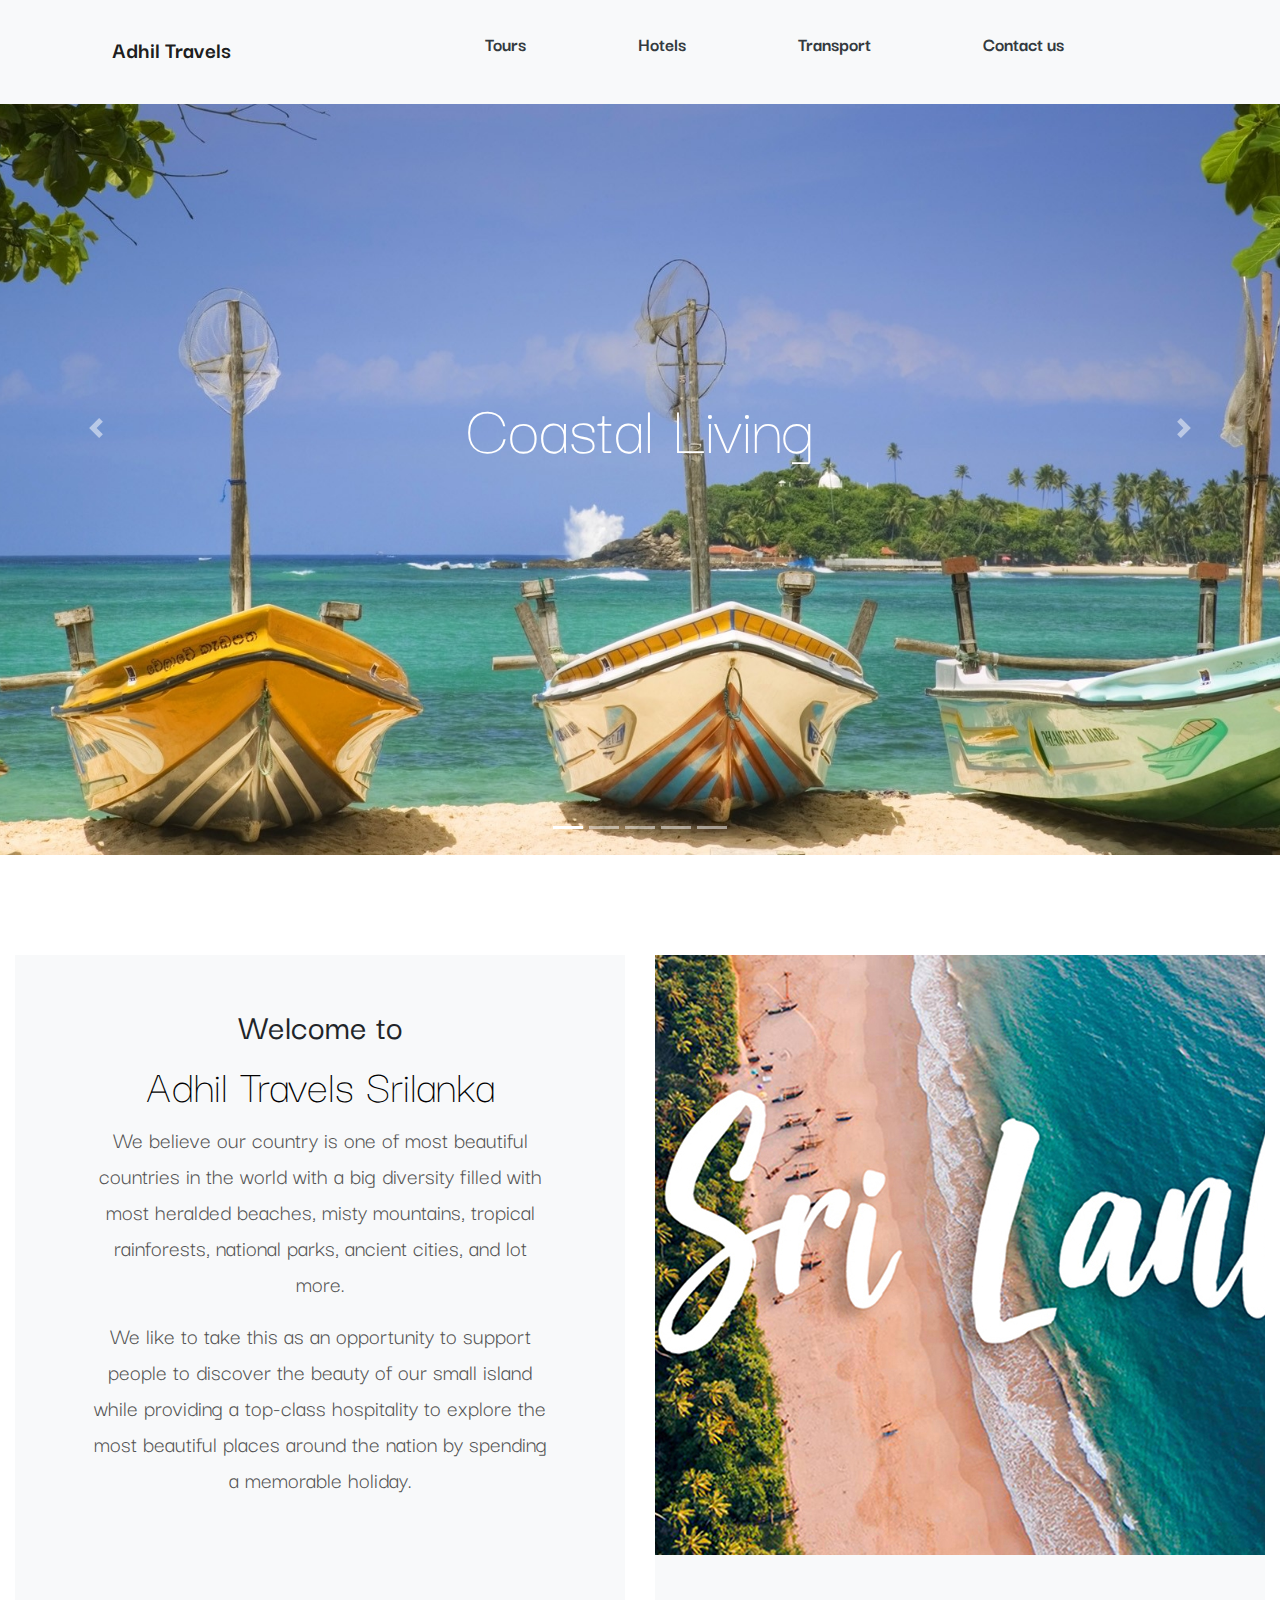
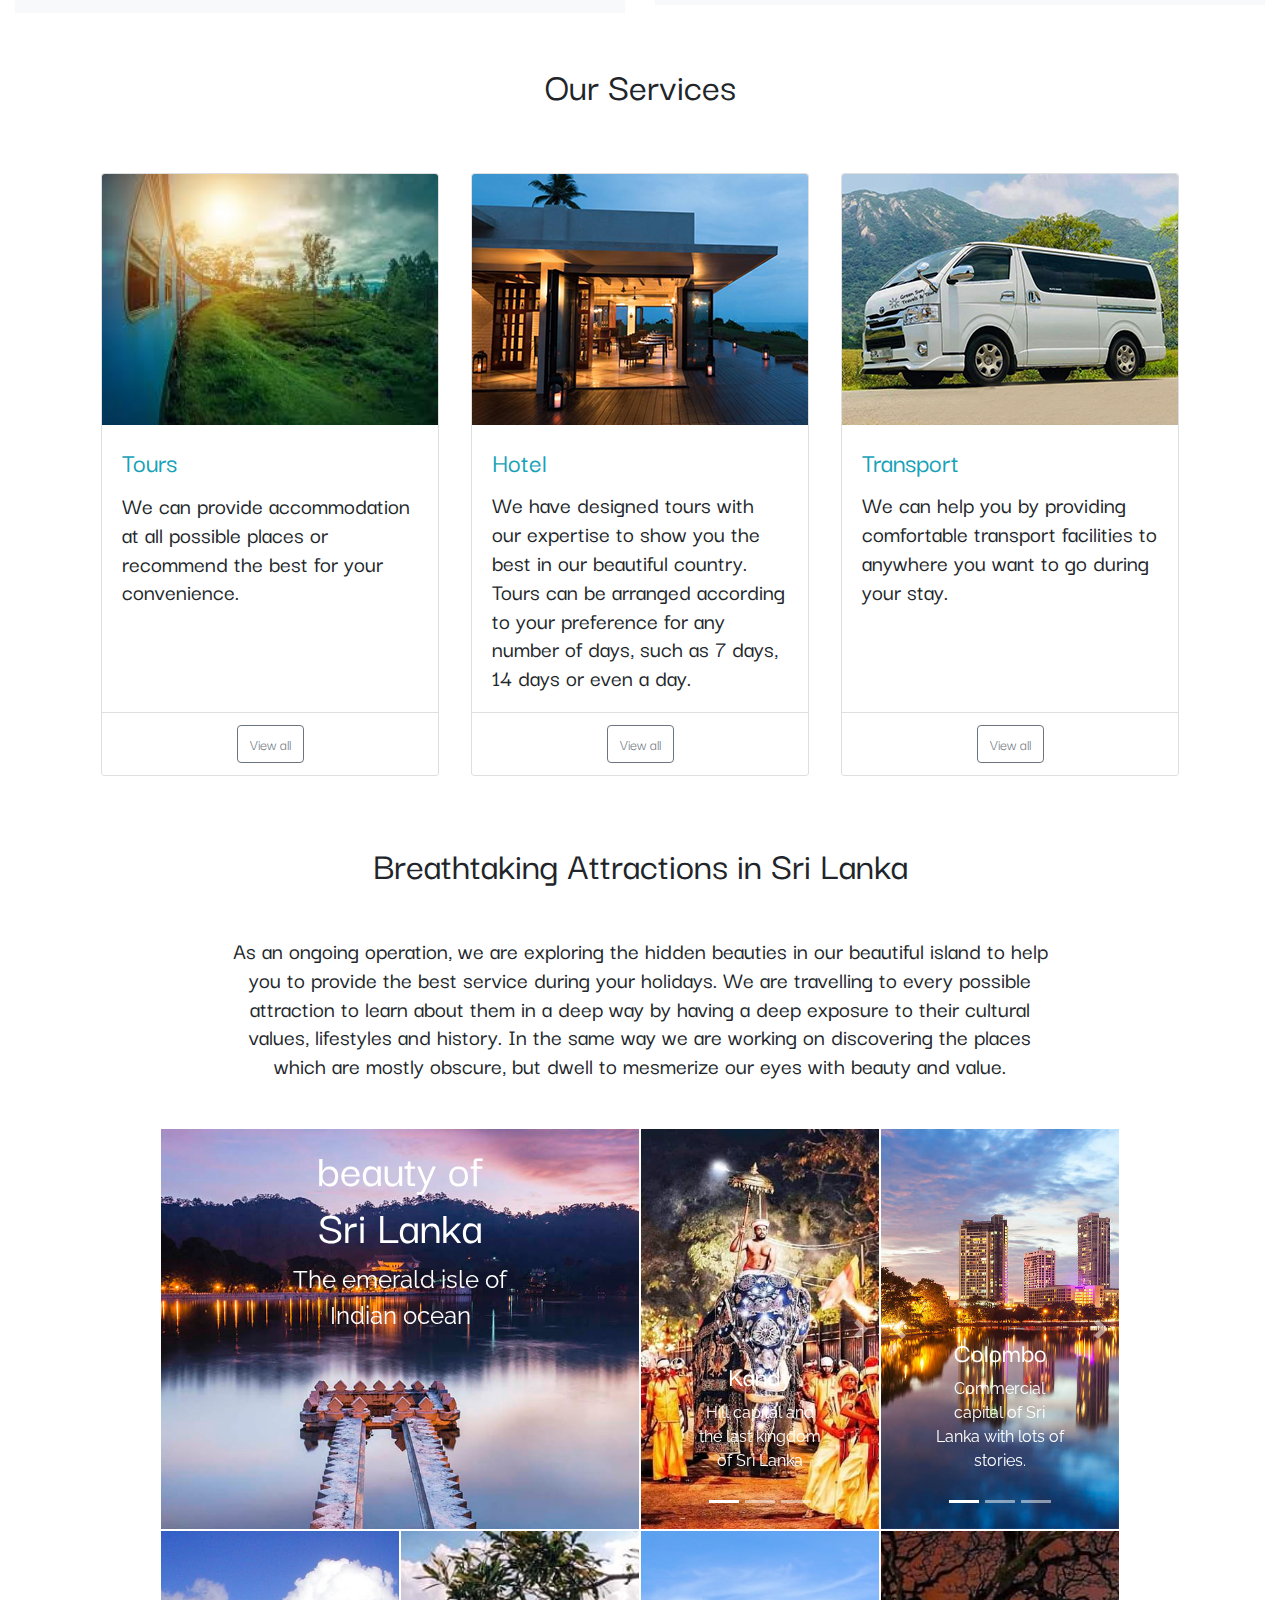
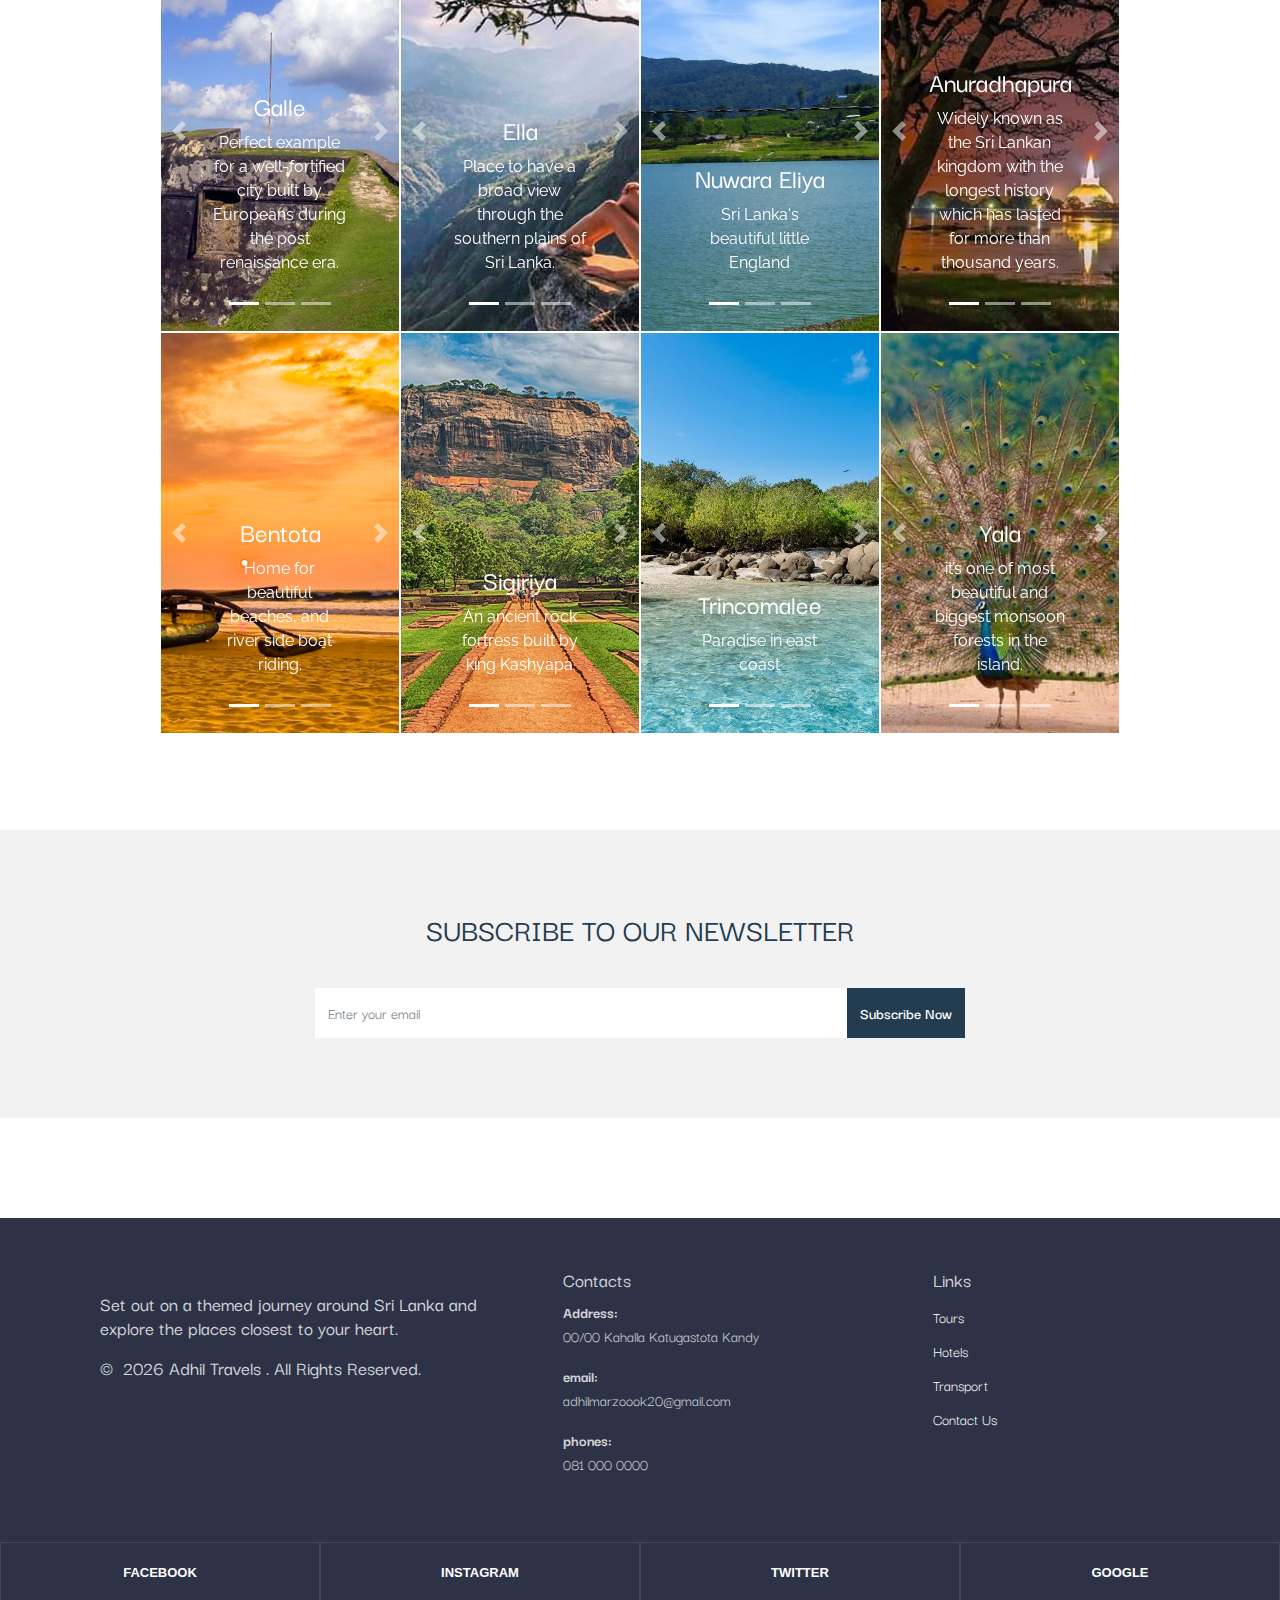
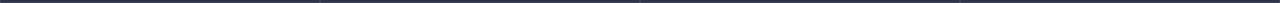
<file: index.html>
<!DOCTYPE html>
<html lang="en">
<head>
    <meta charset="UTF-8">
    <!--    responsive meta tag-->
    <meta name="viewport" content="width=device-width, initial-scale=1.0">
    <link rel="stylesheet" type="text/css" href="asset/css/css.css">
    <link rel="stylesheet" type="text/css" href="asset/css/footer.css">

    <!--    <link rel="stylesheet" href="https://maxcdn.bootstrapcdn.com/bootstrap/4.4.1/css/bootstrap.min.css">-->
    <link rel="stylesheet" href="asset/css/bootstrap.min.css">
    <script src="https://ajax.googleapis.com/ajax/libs/jquery/3.4.1/jquery.min.js"></script>
    <script src="https://cdnjs.cloudflare.com/ajax/libs/popper.js/1.16.0/umd/popper.min.js"></script>
    <script src="https://maxcdn.bootstrapcdn.com/bootstrap/4.4.1/js/bootstrap.min.js"></script>
    <title>Travel Agency</title>

    <style>
        /* Make the image fully responsive */
        .carousel-img-size img {
            width: 100vw;
            height: 95vh;

        }

        .row {
            margin: auto;
            padding: auto;
        }

        @media screen and (max-width: 1030px) {
            .noimage {
                display: none;
            }
        }

    </style>
</head>
<body>

<!--Navbar Starts Here-->
<nav class="navbar navbar-expand-md bg-light navbar-light fixed-top pt-4 ">
    <!-- Brand -->
    <a class="navbar-brand pl-md-5 ml-md-5 pb-4" href="index.html"><span
            class="h4 text-dar font-weight-bold ">Adhil Travels</span></a>

    <!-- Toggler/collapsible Button -->
    <button class="navbar-toggler mb-3" type="button" data-toggle="collapse" data-target="#collapsibleNavbar">
        <span class="navbar-toggler-icon"></span>
    </button>

    <!-- Navbar links -->
    <div class="collapse navbar-collapse justify-content-end" id="collapsibleNavbar">
        <ul class="navbar-nav px-md-5 mr-md-5  pb-4">
            <li class="nav-item px-md-5">
                <a class="nav-link text-dark font-weight-bold h5  " href="tours.html">Tours</a>
            </li>
            <li class="nav-item px-md-5">
                <a class="nav-link text-dark font-weight-bold h5" href="hotels.html">Hotels</a>
            </li>
            <li class="nav-item px-md-5">
                <a class="nav-link text-dark font-weight-bold h5" href="transport.html">Transport</a>
            </li>
            <li class="nav-item px-md-5 mr-md-5">
                <a class="nav-link text-dark font-weight-bold h5" href="contactus.html">Contact us</a>
            </li>
        </ul>
    </div>
</nav>
<!--Navbar Ends Here-->

<!--Carousel Starts here-->
<div id="demo" class="carousel slide" data-ride="carousel" data-interval="3000">

    <!-- Indicators -->
    <ul class="carousel-indicators">
        <li data-target="#demo" data-slide-to="0" class="active"></li>
        <li data-target="#demo" data-slide-to="1"></li>
        <li data-target="#demo" data-slide-to="2"></li>
        <li data-target="#demo" data-slide-to="3"></li>
        <li data-target="#demo" data-slide-to="4"></li>
    </ul>

    <!-- The slideshow -->
    <div class="carousel-inner carousel-img-size">
        <div class="carousel-item active">
            <img class="cover" src="asset/img/1.jpg" alt="Los Angeles">
            <div class="carousel-caption text1 animation" style="bottom: 30%;">
                <h3 class="display-3">Coastal Living</h3>

            </div>
        </div>
        <div class="carousel-item">
            <img class="cover" src="asset/img/2.jpg" alt="Chicago">
            <div class="carousel-caption text1 animation" style="bottom: 30%;">
                <h3 class="display-3">Fishing culture</h3>

            </div>
        </div>
        <div class="carousel-item">
            <img class="cover1" src="asset/img/3.jpg" alt="New York">
            <div class="carousel-caption text1 animation " style="bottom: 30%;">
                <h3 class="display-3">Stone Cold Fortress</h3>

            </div>
        </div>
        <div class="carousel-item">
            <img class="cover" src="asset/img/4.jpg" alt="Chicago">
            <div class="carousel-caption text1 animation" style="bottom: 28%;">
                <h3 class="display-3">Hill Country Wonder</h3>

            </div>
        </div>
        <div class="carousel-item ">
            <img class="cover" src="asset/img/5.jpg" alt="Los Angeles">
            <div class="carousel-caption text1 animation" style="bottom: 30%;">
                <h3 class="display-3 ">Moments of Heaven</h3>

            </div>
        </div>
    </div>

    <!-- Left and right controls -->
    <a class="carousel-control-prev" href="#demo" data-slide="prev">
        <span class="carousel-control-prev-icon"></span>
    </a>
    <a class="carousel-control-next" href="#demo" data-slide="next">
        <span class="carousel-control-next-icon"></span>
    </a>

</div>
<!--Carousel Ends here-->

<!--introduction text Starts Here-->
<section>
    <div class="row">
        <div class="col-xl-6 col-lg-12 col-md-12" style="margin-bottom: 100px; max-height: 1700px;">
            <div class=" bg-light pt-5 " style="margin-top: 100px; height: 100%">
                <div class="col-md-12 col-sm-12 d-flex flex-wrap align-content-center">
                    <div style="font-size: 1.5rem; text-align: center; max-width: 80%; margin-left: auto; margin-right: auto">
                        <h2 style="font-size: 2.3rem">Welcome to</h2>
                        <h1 style="font-size: 3rem; color: #000; font-weight: 100">Adhil Travels Srilanka</h1>
                        <p style="color: #535353">
                            We believe our country is one of most beautiful countries in the world with a big diversity
                            filled with most heralded beaches, misty mountains, tropical rainforests, national parks,
                            ancient cities, and lot more.
                        </p>
                        <p style="color: #535353">
                            We like to take this as an opportunity to support people to discover the beauty of our small
                            island while providing a top-class hospitality to explore the most beautiful places around
                            the nation by spending a memorable holiday.
                        </p>
                    </div>

                </div>
            </div>
        </div>
        <div class="col-xl-6 col-lg-12 col-md-12" style="margin-bottom: 100px; max-height: 650px;">
            <div class="bg-light overflow-hidden noimage " style="margin-top: 100px; height: 100%;">
                <picture>

                    <source media="(min-width: 1600px)" srcset="asset/img/intro.jpg">
                    <source media="(min-width: 1200px)" srcset="asset/img/intro2.jpg">
                    <source media="(min-width: 700px)" srcset="asset/img/intromediumsecondsize.jpg">
                    <img class="cover" src="asset/img/intromediumsecondsize.jpg" alt="no image">
                </picture>

            </div>
        </div>
    </div>
</section>
<!--introduction text Ends Here-->

<!-- Our Services Starts Here -->
<div class="container">
    <h1 class="my-5 text-center">Our Services</h1>
    <div class="row">
        <div class="col-lg-4 col-md-6 col-sm-12 p-3">
            <div class="card h-100">
                <img class="card-img-top img-fluid" src="asset/img/tours.jpg" alt="img">
                <div class="card-body">
                    <h3 class="card-title text-info">Tours</h3>
                    <p class="card-text h4">We can provide accommodation at all possible places or recommend the best
                        for
                        your convenience.</p>
                </div>
                <div class="card-footer text-center bg-white">
                    <a class="btn btn-outline-secondary" href="tours.html">View all</a>
                </div>
            </div>
        </div>
        <div class="col-lg-4 col-md-6 col-sm-12 p-3">
            <div class="card h-100">
                <img class="card-img-top img-fluid" src="asset/img/hotel.jpg" alt="img">
                <div class="card-body">
                    <h3 class="card-title text-info">Hotel</h3>
                    <p class="card-text h4">We have designed tours with our expertise to show you the best in our
                        beautiful
                        country. Tours can be arranged according to your preference for any number of days, such as 7
                        days, 14 days or even a day. </p>
                </div>
                <div class="card-footer text-center bg-white">
                    <a class="btn btn-outline-secondary" href="hotel.html">View all</a>
                </div>
            </div>
        </div>
        <div class="col-lg-4 col-md-6 col-sm-12 p-3">
            <div class="card h-100">
                <img class="card-img-top img-fluid" src="asset/img/transport.jpg" alt="img">
                <div class="card-body">
                    <h3 class="card-title text-info">Transport</h3>
                    <p class="card-text h4">We can help you by providing comfortable transport facilities to anywhere
                        you want to go during your stay.</p>
                </div>
                <div class="card-footer text-center bg-white">
                    <a class="btn btn-outline-secondary" href="transport.html">View all</a>
                </div>
            </div>
        </div>

    </div>
</div>
<!-- Our Services Ends Here -->


<!--  Gallery Starts here -->

<!-- Following gallery uses the bootstrap4 carousel structure -->
<section class="pb-5">
    <h1 class="my-5 text-center">Breathtaking Attractions in Sri Lanka</h1>
    <p class="h4 text-center container-custom-para mb-5  "> As an ongoing operation, we are exploring the hidden beauties in our beautiful island to help you to provide the
    best service during your holidays. We are travelling to every possible attraction to learn about them in a deep way
    by having a deep exposure to their cultural values, lifestyles and history. In the same way we are working on
        discovering the places which are mostly obscure, but dwell to mesmerize our eyes with beauty and value.</p>
    <div class="row container-custom  ">
        <div class="col-xl-6 col-md-12 col-sm-12" style="margin: 0; padding: 1px;">

            <div class="carousel slide">

                <div class="carousel-inner carousel-height">
                    <div class="carousel-item active" style="height: 100%">
                        <img class="cover" src="asset/img/index.jpg" alt="Kandy Lake">
                        <div class="carousel-caption text">
                            <h1 class="carousel-heading ">Discover the beauty of <br> Sri Lanka</h1>
                            <p style="font-size: 1.5rem">The emerald isle of Indian ocean</p>
                        </div>
                    </div>

                </div>
            </div>
        </div>

        <div class="col-xl-3 col-md-6 col-sm-12" style="margin: 0; padding: 1px;">


            <!-- Indicators -->
            <div id="demo2" class="carousel slide" data-ride="carousel" data-interval="4000">
                <ul class="carousel-indicators">
                    <li data-target="#demo2" data-slide-to="0" class="active"></li>
                    <li data-target="#demo2" data-slide-to="1"></li>
                    <li data-target="#demo2" data-slide-to="2"></li>
                </ul>

                <!-- The slideshow -->

                <div class="carousel-inner" style="height: 400px;">
                    <div class="carousel-item active" style="height: 400px;">
                        <a href="#">
                            <img class="cover" src="asset/img/kandy/IMG-20191216-WA0019.jpg" alt="Los Angeles">
                        </a>
                    </div>
                    <div class="carousel-caption">
                        <h3>Kandy</h3>
                        <p>Hill capital and the last kingdom of Sri Lanka</p>
                    </div>

                    <div class="carousel-item" style="height: 400px;">
                        <a href="#">
                            <img class="cover" src="asset/img/kandy/IMG-20191216-WA0036.jpg" alt="Chicago">
                        </a>
                    </div>
                    <div class="carousel-item" style="height: 400px;">
                        <a href="#">
                            <img class="cover" src="asset/img/kandy/img3.png" alt="New York">
                        </a>
                    </div>
                </div>

                <!-- Left and right controls -->
                <a class="carousel-control-prev" href="#demo2" data-slide="prev">
                    <span class="carousel-control-prev-icon"></span>
                </a>
                <a class="carousel-control-next" href="#demo2" data-slide="next">
                    <span class="carousel-control-next-icon"></span>
                </a>
            </div>
        </div>


        <div class="col-xl-3 col-md-6 col-sm-12" style="margin: 0; padding: 1px;">
            <div id="demo3" class="carousel slide" data-ride="carousel" data-interval="4500">
                <ul class="carousel-indicators">
                    <li data-target="#demo3" data-slide-to="0" class="active"></li>
                    <li data-target="#demo3" data-slide-to="1"></li>
                    <li data-target="#demo3" data-slide-to="2"></li>
                </ul>
                <div class="carousel-inner" style="height: 400px;">
                    <div class="carousel-item active" style="height: 400px;">
                        <a href="#">
                            <img class="cover" src="asset/img/colombo/city.jpg" alt="Los Angeles">
                        </a>
                    </div>
                    <div class="carousel-caption">
                        <h3>Colombo</h3>
                        <p>Commercial capital of Sri Lanka with lots of stories.</p>
                    </div>

                    <div class="carousel-item" style="height: 400px;">
                        <a href="#">
                            <img class="cover" src="asset/img/colombo/lotus.jpg" alt="Chicago">
                        </a>
                    </div>
                    <div class="carousel-item" style="height: 400px;">
                        <a href="#">
                            <img class="cover" src="asset/img/colombo/gangaramaya.jpg" alt="New York">
                        </a>
                    </div>
                </div>
                <a class="carousel-control-prev" href="#demo3" data-slide="prev">
                    <span class="carousel-control-prev-icon"></span>
                </a>
                <a class="carousel-control-next" href="#demo3" data-slide="next">
                    <span class="carousel-control-next-icon"></span>
                </a>
            </div>
        </div>
    </div>


    <div class="row container-custom">


        <div class="col-xl-3 col-md-6 col-sm-12" style="margin: 0; padding: 1px;">
            <div id="demo4" class="carousel slide" data-ride="carousel" data-interval="6000">
                <ul class="carousel-indicators">
                    <li data-target="#demo4" data-slide-to="0" class="active"></li>
                    <li data-target="#demo4" data-slide-to="1"></li>
                    <li data-target="#demo4" data-slide-to="2"></li>

                </ul>

                <div class="carousel-inner" style="height: 400px;">

                    <div class="carousel-item active" style="height: 400px;">
                        <a href="#">
                            <img class="cover" src="asset/img/galle/tower.jpg" alt="New York">
                        </a>
                    </div>
                    <div class="carousel-caption">


                        <h3>Galle</h3>
                        <p>Perfect example for a well-fortified city built by Europeans during the post
                            renaissance era.</p>
                    </div>

                    <div class="carousel-item" style="height: 400px;">
                        <a href="#">
                            <img class="cover" src="asset/img/galle/town.jpg" alt="Chicago">
                        </a>

                    </div>
                    <div class="carousel-item" style="height: 400px;">
                        <a href="#">
                            <img class="cover" src="asset/img/galle/nightlife.jpg" alt="Los Angeles">
                        </a>

                    </div>
                </div>

                <a class="carousel-control-prev" href="#demo4" data-slide="prev">
                    <span class="carousel-control-prev-icon"></span>
                </a>
                <a class="carousel-control-next" href="#demo4" data-slide="next">
                    <span class="carousel-control-next-icon"></span>
                </a>
            </div>
        </div>


        <div class="col-xl-3 col-md-6 col-sm-12" style="margin: 0; padding: 1px;">
            <div id="demo5" class="carousel slide" data-ride="carousel" data-interval="7000">
                <ul class="carousel-indicators">
                    <li data-target="#demo5" data-slide-to="0" class="active"></li>
                    <li data-target="#demo5" data-slide-to="1"></li>
                    <li data-target="#demo5" data-slide-to="2"></li>
                </ul>
                <div class="carousel-inner" style="height: 400px;">
                    <div class="carousel-item active" style="height: 400px;">
                        <a href="#">
                            <img class="cover" src="asset/img/ella/IMG-20191216-WA0042.jpg" alt="Los Angeles">
                        </a>
                    </div>
                    <div class="carousel-caption">
                        <h3>Ella</h3>
                        <p>Place to have a broad view through the southern plains of Sri Lanka.</p>
                    </div>

                    <div class="carousel-item" style="height: 400px;">
                        <a href="#">
                            <img class="cover" src="asset/img/ella/IMG-20191216-WA0051.jpg" alt="Chicago">
                        </a>
                    </div>
                    <div class="carousel-item" style="height: 400px;">
                        <a href="#">
                            <img class="cover" src="asset/img/ella/Rawana_Falls.jpg" alt="New York">
                        </a>
                    </div>
                </div>
                <a class="carousel-control-prev" href="#demo5" data-slide="prev">
                    <span class="carousel-control-prev-icon"></span>
                </a>
                <a class="carousel-control-next" href="#demo5" data-slide="next">
                    <span class="carousel-control-next-icon"></span>
                </a>
            </div>
        </div>

        <div class="col-xl-3 col-md-6 col-sm-12" style="margin: 0; padding: 1px;">
            <div id="demo6" class="carousel slide" data-ride="carousel" data-interval="3600">
                <ul class="carousel-indicators">
                    <li data-target="#demo6" data-slide-to="0" class="active"></li>
                    <li data-target="#demo6" data-slide-to="1"></li>
                    <li data-target="#demo6" data-slide-to="2"></li>
                </ul>
                <div class="carousel-inner" style="height: 400px;">
                    <div class="carousel-item active" style="height: 400px;">
                        <a href="#">
                            <img class="cover" src="asset/img/nuwara%20eliya/gregory.jpg" alt="Los Angeles">
                        </a>
                    </div>
                    <div class="carousel-caption">
                        <h3>Nuwara Eliya</h3>
                        <p>Sri Lanka's beautiful little England</p>
                    </div>

                    <div class="carousel-item" style="height: 400px;">
                        <a href="#">
                            <img class="cover" src="asset/img/nuwara%20eliya/IMG-20191216-WA0063.jpg" alt="Chicago">
                        </a>
                    </div>
                    <div class="carousel-item" style="height: 400px;">
                        <a href="#">
                            <img class="cover" src="asset/img/nuwara%20eliya/devon%20falls.jpg" alt="New York">
                        </a>
                    </div>
                </div>
                <a class="carousel-control-prev" href="#demo6" data-slide="prev">
                    <span class="carousel-control-prev-icon"></span>
                </a>
                <a class="carousel-control-next" href="#demo6" data-slide="next">
                    <span class="carousel-control-next-icon"></span>
                </a>
            </div>
        </div>


        <div class="col-xl-3 col-md-6 col-sm-12" style="margin: 0; padding: 1px;">
            <div id="demo7" class="carousel slide" data-ride="carousel" data-interval="5500">
                <ul class="carousel-indicators">
                    <li data-target="#demo7" data-slide-to="0" class="active"></li>
                    <li data-target="#demo7" data-slide-to="1"></li>
                    <li data-target="#demo7" data-slide-to="2"></li>
                </ul>
                <div class="carousel-inner" style="height: 400px;">
                    <div class="carousel-item active" style="height: 400px;">
                        <a href="#">
                            <img class="cover" src="asset/img/anuradhapura/IMG-20191216-WA0067.jpg" alt="Los Angeles">
                        </a>
                    </div>
                    <div class="carousel-caption">
                        <h3>Anuradhapura</h3>
                        <p>Widely known as the
                            Sri Lankan kingdom with the longest history which has lasted for more than thousand
                            years.</p>
                    </div>

                    <div class="carousel-item" style="height: 400px;">
                        <a href="#">
                            <img class="cover" src="asset/img/anuradhapura/IMG-20191216-WA0040.jpg" alt="Chicago">
                        </a>
                    </div>
                    <div class="carousel-item" style="height: 400px;">
                        <a href="#">
                            <img class="cover" src="asset/img/anuradhapura/IMG-20191216-WA0032.jpg" alt="New York">
                        </a>
                    </div>
                </div>
                <a class="carousel-control-prev" href="#demo7" data-slide="prev">
                    <span class="carousel-control-prev-icon"></span>
                </a>
                <a class="carousel-control-next" href="#demo7" data-slide="next">
                    <span class="carousel-control-next-icon"></span>
                </a>
            </div>
        </div>

    </div>
    <div class="row container-custom">


        <div class="col-xl-3 col-md-6 col-sm-12" style="margin: 0; padding: 1px;">
            <div id="demo8" class="carousel slide" data-ride="carousel" data-interval="8000">
                <ul class="carousel-indicators">
                    <li data-target="#demo8" data-slide-to="0" class="active"></li>
                    <li data-target="#demo8" data-slide-to="1"></li>
                    <li data-target="#demo8" data-slide-to="2"></li>
                </ul>
                <div class="carousel-inner" style="height: 400px;">
                    <div class="carousel-item active" style="height: 400px;">
                        <a href="#">
                            <img class="cover" src="asset/img/bentota/boat.jpg" alt="Los Angeles">
                        </a>
                    </div>
                    <div class="carousel-caption">
                        <h3>Bentota</h3>
                        <p>Home for beautiful beaches, and river side
                            boat riding.</p>
                    </div>

                    <div class="carousel-item" style="height: 400px;">
                        <a href="#">
                            <img class="cover" src="asset/img/bentota/beach.jpg" alt="Chicago">
                        </a>
                    </div>
                    <div class="carousel-item" style="height: 400px;">
                        <a href="#">
                            <img class="cover" src="asset/img/bentota/brach2.jpg" alt="New York">
                        </a>
                    </div>
                </div>
                <a class="carousel-control-prev" href="#demo8" data-slide="prev">
                    <span class="carousel-control-prev-icon"></span>
                </a>
                <a class="carousel-control-next" href="#demo8" data-slide="next">
                    <span class="carousel-control-next-icon"></span>
                </a>
            </div>
        </div>


        <div class="col-xl-3 col-md-6 col-sm-12" style="margin: 0; padding: 1px;">
            <div id="demo9" class="carousel slide" data-ride="carousel" data-interval="7500">
                <ul class="carousel-indicators">
                    <li data-target="#demo9" data-slide-to="0" class="active"></li>
                    <li data-target="#demo9" data-slide-to="1"></li>
                    <li data-target="#demo9" data-slide-to="2"></li>
                </ul>
                <div class="carousel-inner" style="height: 400px;">
                    <div class="carousel-item active" style="height: 400px;">
                        <a href="#">
                            <img class="cover" src="asset/img/sigiriya/front.jpg" alt="Los Angeles">
                        </a>
                    </div>
                    <div class="carousel-caption">
                        <h3>Sigiriya</h3>
                        <p>An ancient rock fortress built by king Kashyapa</p>
                    </div>

                    <div class="carousel-item" style="height: 400px;">
                        <a href="#">
                            <img class="cover" src="asset/img/sigiriya/pidurangala.jpeg" alt="Chicago">
                        </a>
                    </div>
                    <div class="carousel-item" style="height: 400px;">
                        <a href="#">
                            <img class="cover" src="asset/img/sigiriya/sigiriya.jpg" alt="New York">
                        </a>
                    </div>
                </div>
                <a class="carousel-control-prev" href="#demo9" data-slide="prev">
                    <span class="carousel-control-prev-icon"></span>
                </a>
                <a class="carousel-control-next" href="#demo9" data-slide="next">
                    <span class="carousel-control-next-icon"></span>
                </a>
            </div>
        </div>

        <div class="col-xl-3 col-md-6 col-sm-12" style="margin: 0; padding: 1px;">
            <div id="demo10" class="carousel slide" data-ride="carousel" data-interval="5000">
                <ul class="carousel-indicators">
                    <li data-target="#demo10" data-slide-to="0" class="active"></li>
                    <li data-target="#demo10" data-slide-to="1"></li>
                    <li data-target="#demo10" data-slide-to="2"></li>
                </ul>
                <div class="carousel-inner" style="height: 400px;">
                    <div class="carousel-item active" style="height: 400px;">
                        <a href="#">
                            <img class="cover" src="asset/img/trinco/beach.jpg" alt="Los Angeles">
                        </a>
                    </div>
                    <div class="carousel-caption">
                        <h3>Trincomalee</h3>
                        <p>Paradise in east coast</p>
                    </div>

                    <div class="carousel-item" style="height: 400px;">
                        <a href="#">
                            <img class="cover" src="asset/img/trinco/blue.jpg" alt="Los Angeles">
                        </a>
                    </div>
                    <div class="carousel-item" style="height: 400px;">
                        <a href="#">
                            <img class="cover" src="asset/img/trinco/gold.jpg" alt="New York">
                        </a>
                    </div>
                </div>
                <a class="carousel-control-prev" href="#demo10" data-slide="prev">
                    <span class="carousel-control-prev-icon"></span>
                </a>
                <a class="carousel-control-next" href="#demo10" data-slide="next">
                    <span class="carousel-control-next-icon"></span>
                </a>
            </div>
        </div>


        <div class="col-xl-3 col-md-6 col-sm-12" style="margin: 0; padding: 1px;">
            <div id="demo11" class="carousel slide" data-ride="carousel" data-interval="4000">
                <ul class="carousel-indicators">
                    <li data-target="#demo11" data-slide-to="0" class="active"></li>
                    <li data-target="#demo11" data-slide-to="1"></li>
                    <li data-target="#demo11" data-slide-to="2"></li>
                </ul>
                <div class="carousel-inner" style="height: 400px;">
                    <div class="carousel-item active" style="height: 400px;">
                        <a href="#">
                            <img class="cover" src="asset/img/yala/IMG-20191216-WA0020.jpg" alt="Chicago">
                        </a>
                    </div>
                    <div class="carousel-caption">
                        <h3>Yala</h3>
                        <p>it’s one of most
                            beautiful and biggest monsoon forests in the island.</p>
                    </div>

                    <div class="carousel-item" style="height: 400px;">
                        <a href="#">
                            <img class="cover" src="asset/img/yala/IMG-20191216-WA0012.jpg" alt="Los Angeles">
                        </a>
                    </div>
                    <div class="carousel-item" style="height: 400px;">
                        <a href="#">
                            <img class="cover" src="asset/img/yala/IMG-20191216-WA0056.jpg" alt="New York">
                        </a>
                    </div>
                </div>
                <a class="carousel-control-prev" href="#demo11" data-slide="prev">
                    <span class="carousel-control-prev-icon"></span>
                </a>
                <a class="carousel-control-next" href="#demo11" data-slide="next">
                    <span class="carousel-control-next-icon"></span>
                </a>
            </div>
        </div>

    </div>

</section>
<!-- Gallery Ends here -->


<!--Newsletter Starts Here-->
<section class="newsletter mt-5 ">
    <div class="container">
        <div class="row">
            <div class="col-sm-12">
                <div class="content">
                    <form>
                        <h2>SUBSCRIBE TO OUR NEWSLETTER</h2>
                        <div class="input-group">
                            <input type="email" class="form-control" placeholder="Enter your email">
                            <span class="input-group-btn">
                                    <button class="btn" type="submit">Subscribe Now</button>
                                </span>
                        </div>
                    </form>
                </div>
            </div>
        </div>
    </div>
</section>
<!--Newsletter Ends Here-->


<!-- Footer starts Here -->
<footer class="section footer-classic context-dark bg-image" style="background: #2d3246;">
    <div class="container">
        <div class="row ">
            <!--First column-->
            <div class="col-md-4 col-xl-5" style="margin-top: 50px;">
                <div class="pr-xl-4 pt-4 h5">
                    <p>Set out on a themed journey around Sri Lanka and explore the places closest to your heart.</p>

                    <!-- Rights-->
                    <p class="rights h5"><span>© </span>
                        <!-- Javascript query to get the current year using get method-->
                        <span>
                            <script> var year = new Date();
                            document.write(year.getFullYear());</script>
                        </span>
                        <span>Adhil Travels .</span>
                        <span> All Rights Reserved.</span>
                    </p>
                </div>
            </div>

            <!-- Second Column-->

            <div class="col-md-4" style="margin-top: 50px;">
                <h5>Contacts</h5>
                <dl class="contact-list ">
                    <dt>Address:</dt>
                    <dd>00/00 Kahalla Katugastota Kandy</dd>
                </dl>
                <dl class="contact-list">
                    <dt>email:</dt>
                    <dd><a>adhilmarzoook20@gmail.com</a></dd>
                </dl>
                <dl class="contact-list">
                    <dt>phones:</dt>
                    <dd><a>081 000 0000 </a>
                    </dd>
                </dl>
            </div>

            <!--Third Column-->

            <div class="col-md-4 col-xl-3" style="margin-top: 50px;">
                <h5>Links</h5>
                <ul class="nav-list">
                    <li><a href="tours.html">Tours</a></li>
                    <li><a href="hotels.html">Hotels</a></li>
                    <li><a href="transport.html">Transport</a></li>
                    <li><a href="contactus.html">Contact Us</a></li>

                </ul>
            </div>
        </div>
    </div>
    <div class="row no-gutters social-container " style="margin-top: 50px;">
        <div class="col"><a class="social-inner" href="#"><span>Facebook</span></a></div>
        <div class="col"><a class="social-inner" href="#"><span>instagram</span></a></div>
        <div class="col"><a class="social-inner" href="#"><span>twitter</span></a>
        </div>
        <div class="col"><a class="social-inner" href="#"><span>google</span></a></div>
    </div>
</footer>
<!-- Footer Ends Here -->

</body>
</html>
</file>
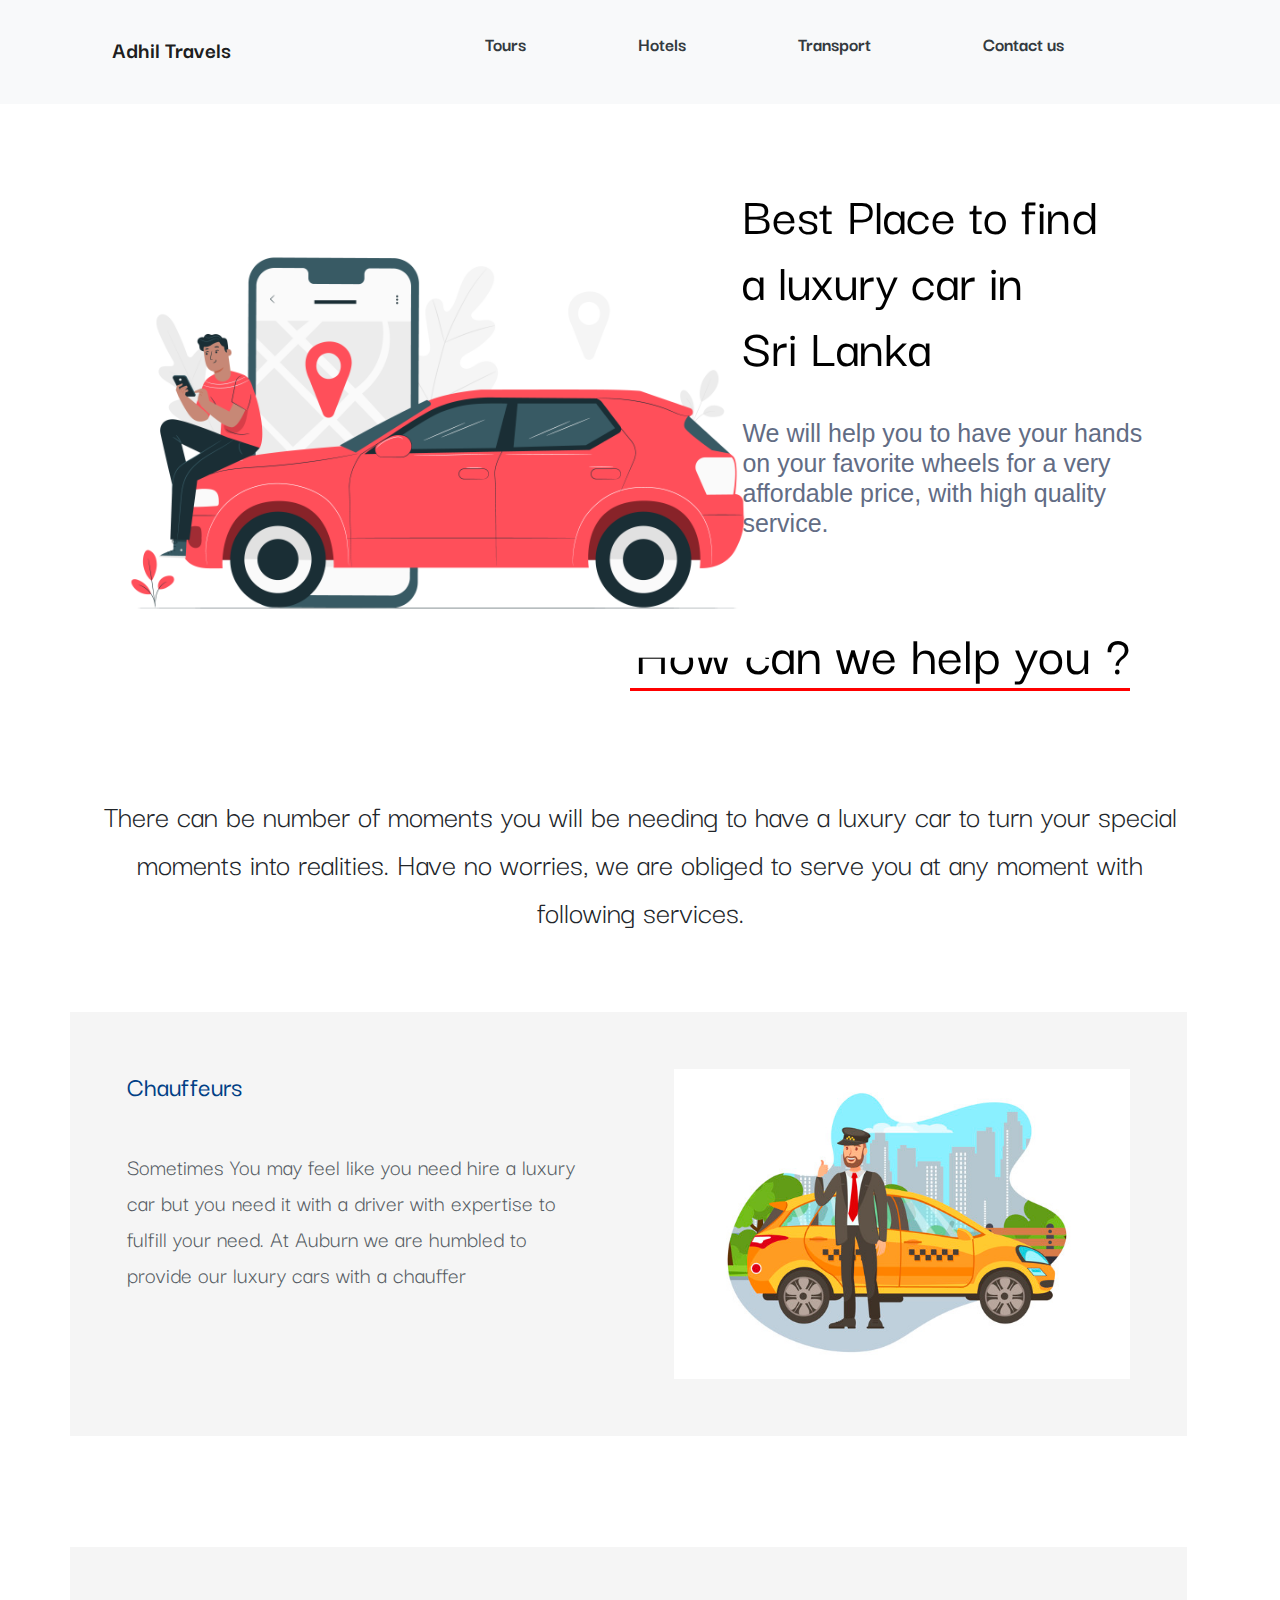
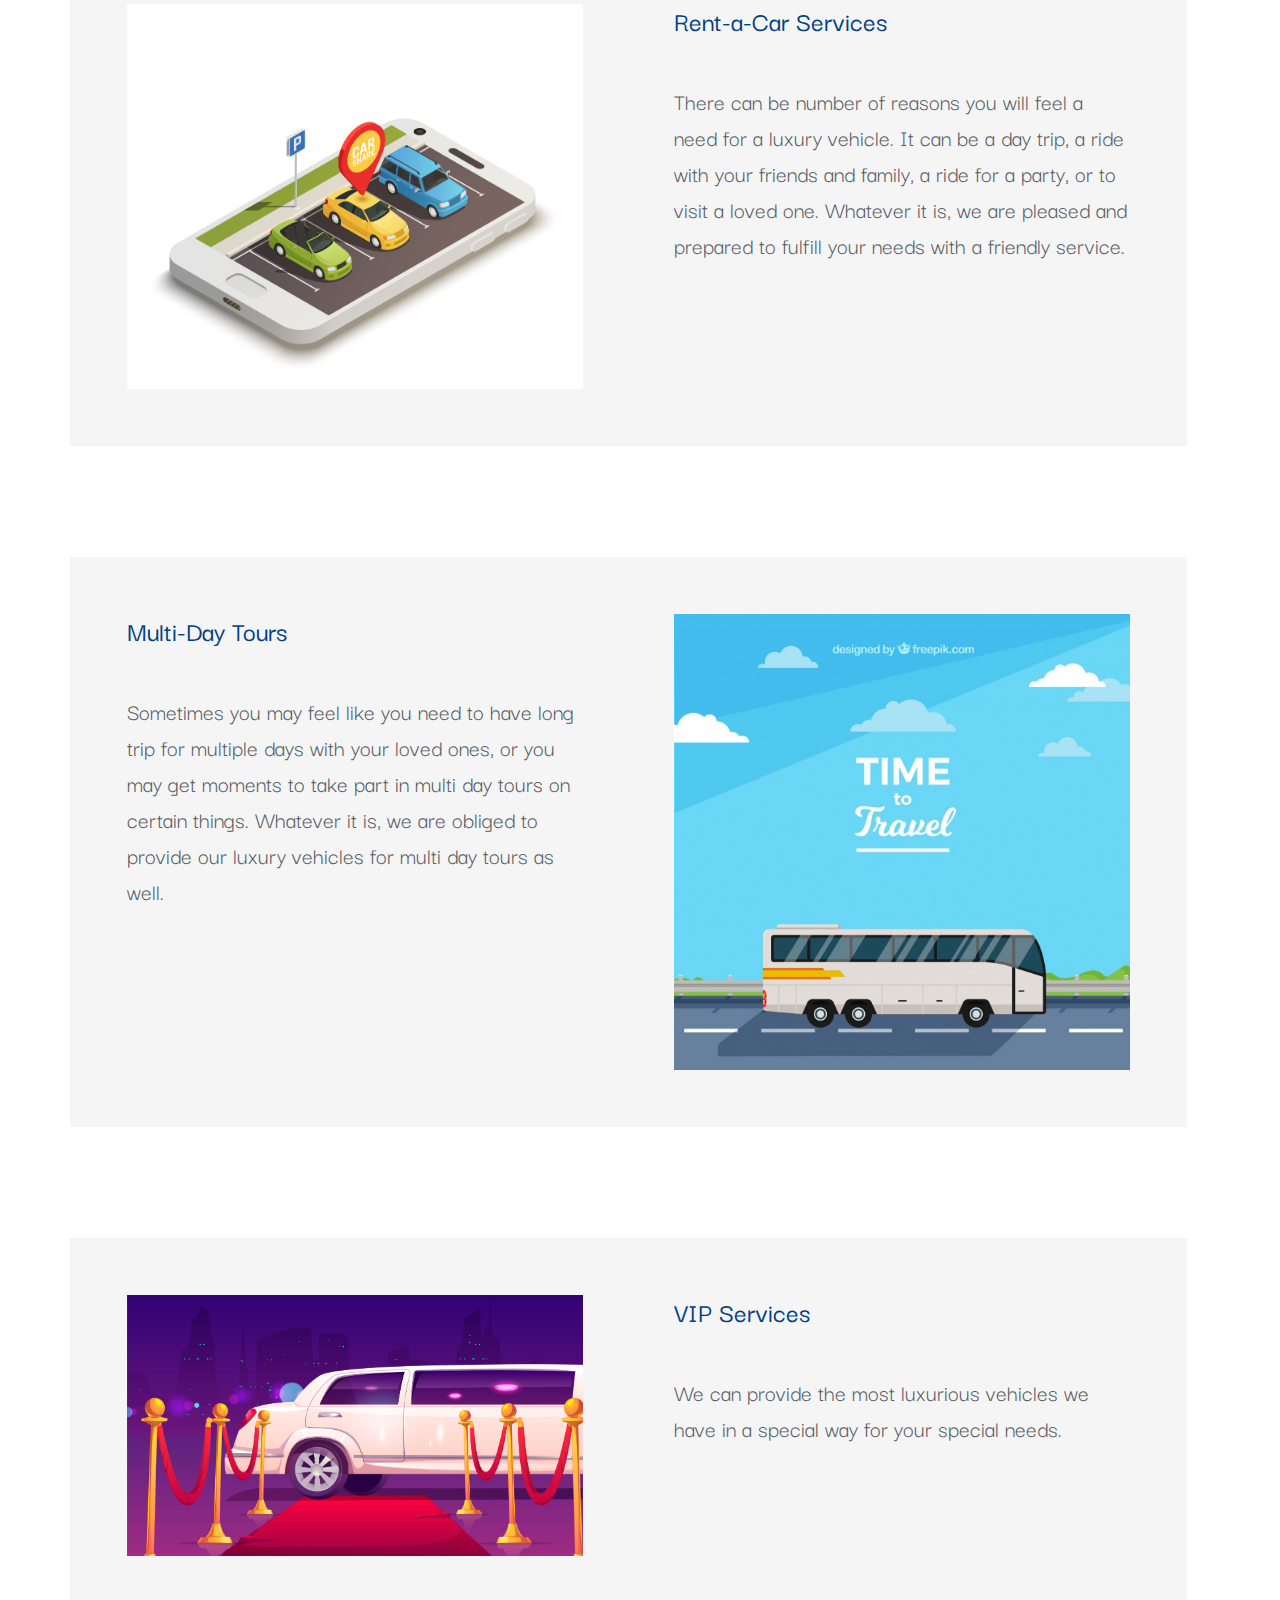
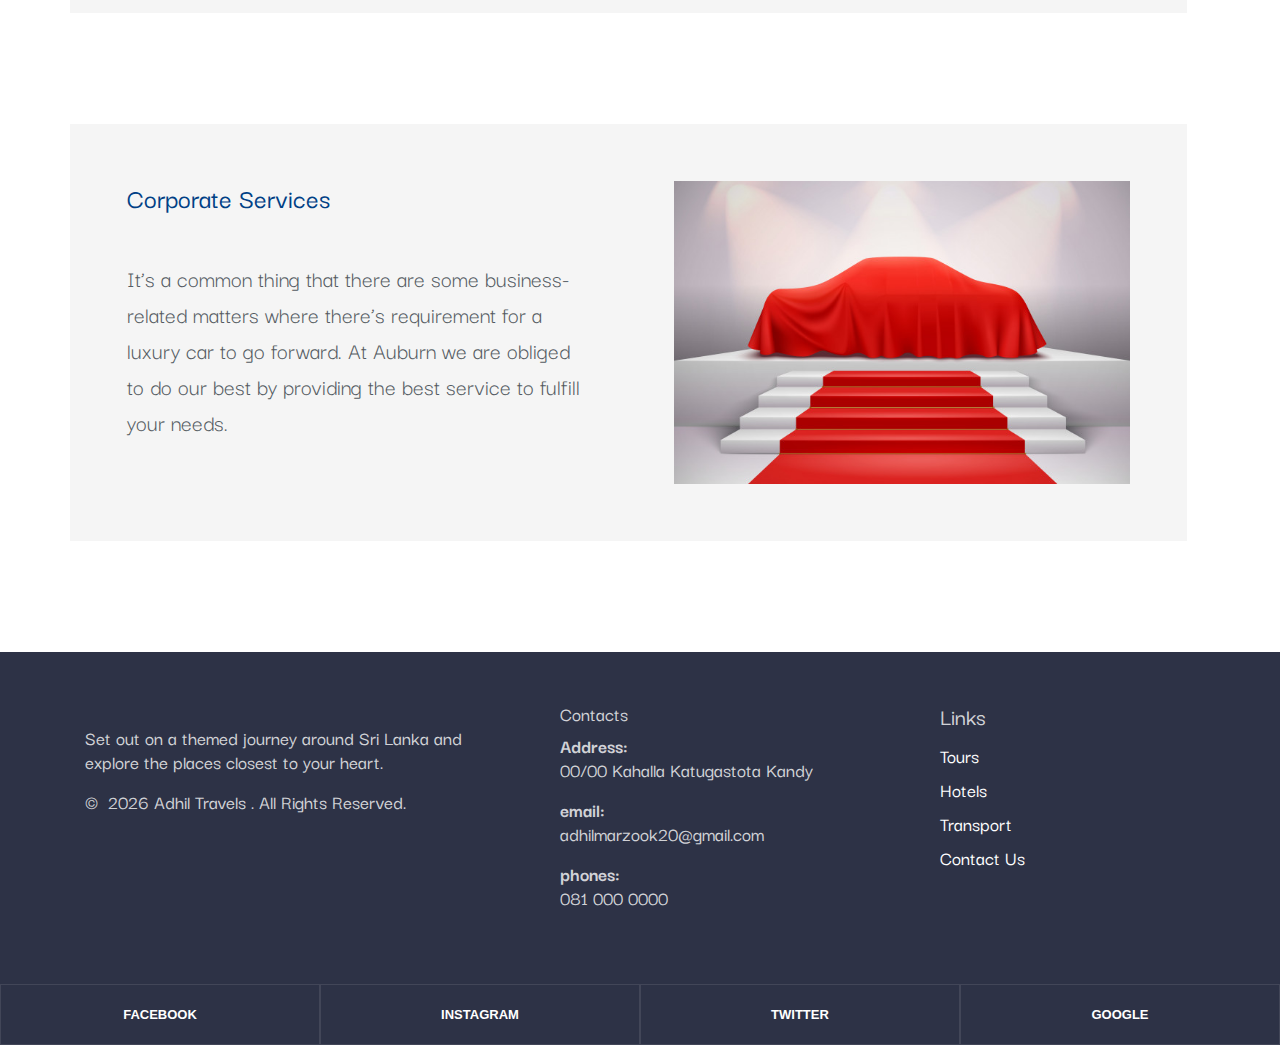
<file: transport.html>
<!DOCTYPE html>
<html lang="en">
<head>
    <meta charset="UTF-8">
    <title>Transport - AdhilTravels</title>
    <meta name="viewport" content="width=device-width, initial-scale=1.0">
    <link rel="stylesheet" href="asset/css/transport.css">
    <link rel="stylesheet" href="asset/css/footer.css">
    <link href="https://maxcdn.bootstrapcdn.com/bootstrap/4.1.1/css/bootstrap.min.css" rel="stylesheet">
    <script src="https://ajax.googleapis.com/ajax/libs/jquery/3.4.1/jquery.min.js"></script>
    <script src="https://cdnjs.cloudflare.com/ajax/libs/popper.js/1.16.0/umd/popper.min.js"></script>
    <script src="https://maxcdn.bootstrapcdn.com/bootstrap/4.4.1/js/bootstrap.min.js"></script>

</head>
<body style="overflow-x: hidden; max-width: 100vw;">
<!--Navbar Starts Here-->
<nav class="navbar navbar-expand-md bg-light navbar-light fixed-top pt-4 ">
    <!-- Brand -->
    <a class="navbar-brand pl-md-5 ml-md-5 pb-4" href="index.html"><span
            class="h4 text-dar font-weight-bold ">Adhil Travels</span></a>

    <!-- Toggler/collapsible Button -->
    <button class="navbar-toggler mb-3" type="button" data-toggle="collapse" data-target="#collapsibleNavbar">
        <span class="navbar-toggler-icon"></span>
    </button>

    <!-- Navbar links -->
    <div class="collapse navbar-collapse justify-content-end" id="collapsibleNavbar">
        <ul class="navbar-nav px-md-5 mr-md-5  pb-4">
            <li class="nav-item px-md-5">
                <a class="nav-link text-dark font-weight-bold h5  " href="tours.html">Tours</a>
            </li>
            <li class="nav-item px-md-5">
                <a class="nav-link text-dark font-weight-bold h5" href="hotels.html">Hotels</a>
            </li>
            <li class="nav-item px-md-5">
                <a class="nav-link text-dark font-weight-bold h5" href="transport.html">Transport</a>
            </li>
            <li class="nav-item px-md-5 mr-md-5">
                <a class="nav-link text-dark font-weight-bold h5" href="contactus.html">Contact us</a>
            </li>
        </ul>
    </div>
</nav>
<!--Navbar Ends Here-->


<div class="row mw-100">
    <div class=" headingtextanimation col-md-6 col-sm-12 float-right order-last  " style="margin-top: 80px;">
        <div class="">
            <h1 class=" contact_text"
                style="margin-top:100px; font-family: 'Darker Grotesque', sans-serif; font-size: 55px; text-align: left; color: #000000;">
                Best Place to find <br> a luxury car in <br> Sri Lanka
            </h1>

            <h2 class="responsive-text-1 "
                style="margin-bottom: 30px; font-size: 25px; margin-right: 200px; font-family: 'Roboto', sans-serif; text-align: left; color: #626c84;">
                We will help you to have your hands on your favorite wheels for a very affordable price, with high
                quality service.

            </h2>
        </div>


    </div>

    <div class="col-md-6 col-sm-12 imageanimation order-first imagediv ">
        <img src="asset/img/city-driver-concept-illustration/3339154.jpg" class="offset-md-2 index-car">
    </div>

</div>
<h3 class=" headingtextanimation1 how_we_can_help_you">
    How can we help you ?
</h3>

<div class="container ">
    <div>
        <p class="text-center" style="font-size: 2rem; margin-top: 100px;">
            There can be number of moments you will be needing to have a luxury car to turn your special moments
            into realities. Have no worries, we are obliged to serve you at any moment with following services.
        </p>
    </div>
</div>


<div class="container section1">
    <div class="row">
        <div class="col-md-6">
            <h3>
                Chauffeurs
            </h3>
            <p>
                Sometimes You may feel like you need hire a luxury car but you need it with a driver with expertise to
                fulfill your need. At Auburn we are humbled to provide our luxury cars with a chauffer
            </p>
        </div>
        <div class="col-md-6">
            <img src="asset/img/chauffer.jpg" alt=""/>
        </div>
    </div>
    <div class="row">
        <div class="col-md-6 ">
            <img src="asset/img/car-sharing-abstract-design-concept/21937.jpg" alt=""/>
        </div>
        <div class="col-md-6">
            <h3>
                Rent-a-Car Services
            </h3>
            <p>There can be number of reasons you will feel a need for a luxury vehicle. It can be a day trip, a ride
                with your friends and family, a ride for a party, or to visit a loved one. Whatever it is, we are
                pleased and prepared to fulfill your needs with a friendly service.
            </p>
        </div>
    </div>
    <div class="row">
        <div class="col-md-6">
            <h3>
                Multi-Day Tours
            </h3>
            <p>
                Sometimes you may feel like you need to have long trip for multiple days with your loved ones, or you
                may get moments to take part in multi day tours on certain things. Whatever it is, we are obliged to
                provide our luxury vehicles for multi day tours as well.
            </p>
        </div>
        <div class="col-md-6">
            <img src="asset/img/multiday.jpg" alt=""/>
        </div>
    </div>
    <div class="row">
        <div class="col-md-6">
            <img src="asset/img/617.jpg" alt=""/>
        </div>
        <div class="col-md-6">
            <h3>
                VIP Services
            </h3>
            <p>We can provide the most luxurious vehicles we have in a special way for your special needs.
            </p>
        </div>
    </div>
    <div class="row">
        <div class="col-md-6">
            <h3>
                Corporate Services
            </h3>
            <p>
                It’s a common thing that there are some business-related matters where there’s requirement for a luxury
                car to go forward. At Auburn we are obliged to do our best by providing the best service to fulfill
                your needs.
            </p>
        </div>
        <div class="col-md-6">
            <img src="asset/img/corporate.jpg" alt=""/>
        </div>
    </div>
</div>


<!-- Footer starts Here -->
<footer class="section footer-classic context-dark bg-image" style="background: #2d3246;">
    <div class="container">
        <div class="row ">
            <!--First column-->
            <div class="col-md-4 col-xl-5" style="margin-top: 50px;">
                <div class="pr-xl-4 pt-4 h5">
                    <p>Set out on a themed journey around Sri Lanka and explore the places closest to your heart.</p>

                    <!-- Rights-->
                    <p class="rights h5"><span>© </span>
                        <!-- Javascript query to get the current year using get method-->
                        <span>
                            <script> var year = new Date();
                            document.write(year.getFullYear());</script>
                        </span>
                        <span>Adhil Travels .</span>
                        <span> All Rights Reserved.</span>
                    </p>
                </div>
            </div>

            <!-- Second Column-->

            <div class="col-md-4 h5" style="margin-top: 50px;">
                <h5>Contacts</h5>
                <dl class="contact-list ">
                    <dt>Address:</dt>
                    <dd>00/00 Kahalla Katugastota Kandy</dd>
                </dl>
                <dl class="contact-list">
                    <dt>email:</dt>
                    <dd><a>adhilmarzook20@gmail.com</a></dd>
                </dl>
                <dl class="contact-list">
                    <dt>phones:</dt>
                    <dd><a>081 000 0000 </a>
                    </dd>
                </dl>
            </div>

            <!--Third Column-->

            <div class="col-md-4 col-xl-3" style="margin-top: 50px;">
                <h4>Links</h4>
                <ul class="nav-list h5">
                    <li><a href="tours.html">Tours</a></li>
                    <li><a href="hotels.html">Hotels</a></li>
                    <li><a href="transport.html">Transport</a></li>
                    <li><a href="contactus.html">Contact Us</a></li>

                </ul>
            </div>
        </div>
    </div>
    <div class="row no-gutters social-container " style="margin-top: 50px;">
        <div class="col col-md-3 col-sm-12"><a class="social-inner" href="#"><span>Facebook</span></a></div>
        <div class="col col-md-3 col-sm-12"><a class="social-inner" href="#"><span>instagram</span></a></div>
        <div class="col col-md-3 col-sm-12"><a class="social-inner" href="#"><span>twitter</span></a>
        </div>
        <div class="col col-md-3 col-sm-12"><a class="social-inner" href="#"><span>google</span></a></div>
    </div>
</footer>
<!-- Footer Ends Here -->

</body>
</html>
</file>
<file: asset/css/css.css>
@import url('https://fonts.googleapis.com/css?family=Darker+Grotesque&display=swap');
@import url('https://fonts.googleapis.com/css?family=Raleway&display=swap');
html body{
    overflow-x: hidden;
    font-family: 'Darker Grotesque', sans-serif;
}

/*to resize the image  to fit into image without stretching */
.cover{
    object-fit: cover;
}


@media screen and (max-width: 767px) {
    .cover1{
        object-fit: cover;
    }

}




/*newsletter Starts Here*/

.newsletter {
    padding: 80px 0;
    background: #f2f2f2;
}

.newsletter .content {
    max-width: 650px;
    margin: 0 auto;
    text-align: center;
    position: relative;
    z-index: 2; }
.newsletter .content h2 {
    color: #243c4f;
    margin-bottom: 40px; }
.newsletter .content .form-control {
    height: 50px;
    border-color: #ffffff;
    border-radius:0;
}
.newsletter .content.form-control:focus {
    box-shadow: none;
    border: 2px solid #243c4f;
}
.newsletter .content .btn {
    min-height: 50px;
    border-radius:0;
    background: #243c4f;
    color: #fff;
    font-weight:600;
}

/*newsletter Ends Here*/





/*gallery css starts here */

.text {
    transform: translateY(-45%)
}

/*css media queries to make componets responsive for various screen sizes*/

@media screen and (max-width: 500px) {
    .text {
        transform: translateY(-60%)
    }
}



@media screen and (max-width: 400px) {
    .text {
        transform: translateY(-35%)
    }
}



@media screen and (max-width: 350px) {
    .text {
        transform: translateY(-17%)
    }
}







.text1 {
    transform: translateY(-75%)
}



@media screen and (max-width: 500px) {
    .text1 {
        transform: translateY(-60%)
    }
}



@media screen and (max-width: 450px) {
    .text1 {
        transform: translateY(-30%)
    }
}


@media screen and (max-width: 420px) {
    .text1 {
        transform: translateY(-15%)
    }
}



@media screen and (max-width: 380px) {
    .text1 {
        transform: translateY(-85%)
    }
}

/*css animation*/

@keyframes animation {
    0% {opacity: 0;}
    100% {opacity: 1;}
}

.animation{
    animation: animation 2s linear forwards;
}


.carousel-heading{
    font-size: 3rem;
}
@media screen and (max-width: 350px) {
    .carousel-heading{
        font-size: 2.5rem;

    }
}

.carousel-height{
    height: 400px;
}

@media screen and (max-width: 500px) {
    .carousel-height{
        height: 80vh;
    }

}

@media screen and (min-width: 768px) {


    .carousel-caption {
        right: 0;
        left: 0;


    }
}

.carousel-caption p {
    font-family: 'Raleway', sans-serif;
    font-size: 1rem;
    max-width: 80%;
    margin-left: auto;
    margin-right: auto;
}



/*Make the image fully responsive*/
.carousel-inner img {
    width: 100%;
    height: 100%;

}

.container-custom {
    width: 75vw;
    margin-right: auto;
    margin-left: auto;
}
.container-custom-para {
    width: 65vw;
    margin-right: auto;
    margin-left: auto;
}

@media screen and (max-width: 500px) {
    .container-custom {
        width: 100vw;
        margin-right: auto;
        margin-left: auto;
    }
    .container-custom-para {
        width: 97vw;
        margin-right: auto;
        margin-left: auto;
    }
}

/*


 */
</file>
<file: asset/css/footer.css>
/*Footer starts here*/

.context-dark, .bg-gray-dark, .bg-primary {
    color: rgba(255, 255, 255, 0.8);
    margin-top: 100px;
}

.footer-classic a, .footer-classic a:focus, .footer-classic a:active {
    color: #ffffff;
}

.nav-list li {
    padding-top: 5px;
    padding-bottom: 5px;
}

.nav-list li a:hover:before {
    margin-left: 0;
    opacity: 1;
    visibility: visible;
}

ul, ol {
    list-style: none;
    padding: 0;
    margin: 0;
}

.social-inner {
    display: flex;
    flex-direction: column;
    align-items: center;
    width: 100%;
    padding: 23px;
    font: 900 13px/1 "Lato", -apple-system, BlinkMacSystemFont, "Segoe UI", Roboto, "Helvetica Neue", Arial, sans-serif;
    text-transform: uppercase;
    color: rgba(255, 255, 255, 0.5);

}

.social-container .col {
    border: 1px solid rgba(255, 255, 255, 0.1);
}

.nav-list li a:before {
    font: 400 21px/1 "Material Design Icons";
    color: #4d6de6;
    display: inline-block;
    vertical-align: baseline;
    margin-left: -28px;
    margin-right: 7px;
    opacity: 0;
    visibility: hidden;
    transition: .22s ease;
}

.social-container a {
    text-decoration: none;
}

.social-container a:hover {
    color: #b9bbbe;
}

/*Footer ends here*/
</file>
<file: asset/css/transport.css>
@import url('https://fonts.googleapis.com/css?family=Darker+Grotesque&display=swap');
@import url('https://fonts.googleapis.com/css?family=Raleway&display=swap');
html body{
    overflow-x: hidden;
    font-family: 'Darker Grotesque', sans-serif;
}

/*to resize the image  to fit into image without stretching */
.cover{
    object-fit: cover;
}






/*first impression text css and animation with responsive media queries*/


.imagediv {
    transform: translateY(100%)
}
@media screen and (max-width: 800px) {
    .imagediv {
        transform: translateY(40%)
    }

}
.imagediv1 {
    transform: translateY(20%)
}
@media screen and (max-width: 800px) {
    .imagediv1 {
        transform: translateY(20%)
    }

}


.index-car {
    width: 670px;
    transform: translateY(-80%);
}

@media screen and (max-width: 800px) {
    .index-car {
        width: 350px;
        margin-bottom: 50px;
        transform: translateY(-0%);
    }

}

.how_we_can_help_you {;
    font-family: 'Darker Grotesque', sans-serif;
    font-size: 58px;
    text-align: right;
    color: #000000;
    border-bottom: 3px red solid;
    width: 500px;
    margin: 50px 150px 0 auto;

}

@media screen and (max-width: 800px) {
    .how_we_can_help_you {;
        font-family: 'Darker Grotesque', sans-serif;
        font-size: 50px;
        text-align: right;
        width: 60vw;


    }
}


@media screen and (max-width: 500px) {
    .how_we_can_help_you {;
        font-family: 'Darker Grotesque', sans-serif;
        font-size: 43px;
        text-align: center;
        width: 98vw;

    }
}



.contact_text {
    font-size: 3.5rem;
    font-weight: 500;

    margin-bottom: 40px;
    max-width: 1100px;
    text-align: center;
    margin-left: auto;
    margin-right: auto;
}

@media screen and (max-width: 800px) {
    .contact_text {
        font-size: 2.5rem;
        font-weight: 400;
        margin-top: 75px;
        margin-bottom: 40px;
        max-width: 1000px;
        text-align: center;
        margin-left: auto;
        margin-right: auto;
    }
}


@media screen and (max-width: 500px) {
    .contact_text {
        font-size: 2.5rem;
        font-weight: 400;
        margin-top: 75px;
        margin-bottom: 40px;
        max-width: 1100px;
        text-align: center;
        margin-left: auto;
        margin-right: auto;
    }
}


.responsive-text-1 {
    font-size: 1.8rem;
    font-weight: 400;
    text-align: center;
    margin-right: auto;
    margin-left: auto;

    padding: 0;
    margin-bottom: 150px;
}


@media screen and (max-width: 1900px) {
    .responsive-text-1 {
        font-size: 1.8rem;
        font-weight: 400;
        text-align: center;
        margin-right: auto;
        margin-left: auto;
        max-width: 1200px;
        padding: 0;
        margin-bottom: 150px;
    }
}


@media screen and (max-width: 1300px) {
    .responsive-text-1 {
        font-size: 2rem;
        font-weight: 400;
        text-align: center;
        margin-right: auto;
        margin-left: auto;
        max-width: 950px;
        padding: 0;
        margin-bottom: 150px;
    }
}


@media screen and (max-width: 800px) {
    .responsive-text-1 {
        font-size: 1.5rem;
        font-weight: 400;
        text-align: center;
        margin-right: auto;
        margin-left: auto;
        max-width: 600px;
        padding: 0;
        margin-bottom: 150px;
    }
}

@media screen and (max-width: 500px) {
    .responsive-text-1 {
        font-size: 1rem;
        font-weight: 400;
        text-align: center;
        margin-right: auto;
        margin-left: auto;
        width: 90vw;
        padding: 0;
        margin-bottom: 150px;
    }
}

@media screen and (max-width: 400px) {
    .responsive-text-1 {
        font-size: 1rem;
        font-weight: 400;
        text-align: center;
        margin-right: auto;
        margin-left: auto;
        width: 90vw;
        padding: 0;
        margin-bottom: 150px;
    }
}


@keyframes imageanimation {
    0% {
        right: -10vw;
        opacity: 0;
    }
    50% {
        opacity: 0.5;
    }
    100% {
        right: 0vw;
        opacity: 1;
    }
}

.imageanimation {
    animation: imageanimation 0.7s none;

}


@keyframes headingtextanimation {
    0% {
        left: -10vw;
        opacity: 0;
    }
    100% {
        left: 8vw;
        opacity: 1;
    }
}

.headingtextanimation {
    animation: headingtextanimation 0.7s none;
    animation-fill-mode: backwards;
    left: 8%
}

@media screen and (max-width: 700px) {
    .headingtextanimation {
        animation: headingtextanimation 0.7s none;
        animation-fill-mode: backwards;
        left: 0%
    }

}


@keyframes headingtextanimation1 {
    0% {
        opacity: 0;
    }
    100% {
        opacity: 1;
    }
}

.headingtextanimation1 {

    animation: headingtextanimation1 1s none 0.9s;
    animation-fill-mode: backwards;

}


@keyframes headingtextanimation2 {
    0% {
        opacity: 0;
    }
    100% {
        opacity: 1;
    }
}

.headingtextanimation2 {

    animation: headingtextanimation2 1s none 1.2s;
    animation-fill-mode: backwards;

}


.img-responsive {
    display: inline-block;
}


/*first impression text css and animation with responsive media queries*/




/*services start here*/

.section1 .row{
    margin-top: 7%;
    margin-bottom: 10%;
}
.section1 .row .col-md-6{
    background: #f5f5f5;
    margin-right: -2%;
    padding: 5%;
}
.section1 h3{
    color: #004085;
}
.section1 p{
    margin-top: 10%;
    color: #545b62;
    font-size: 1.5rem;
}
.section1 img
{
    width: 100%;
}
/*services ends here*/
</file>
